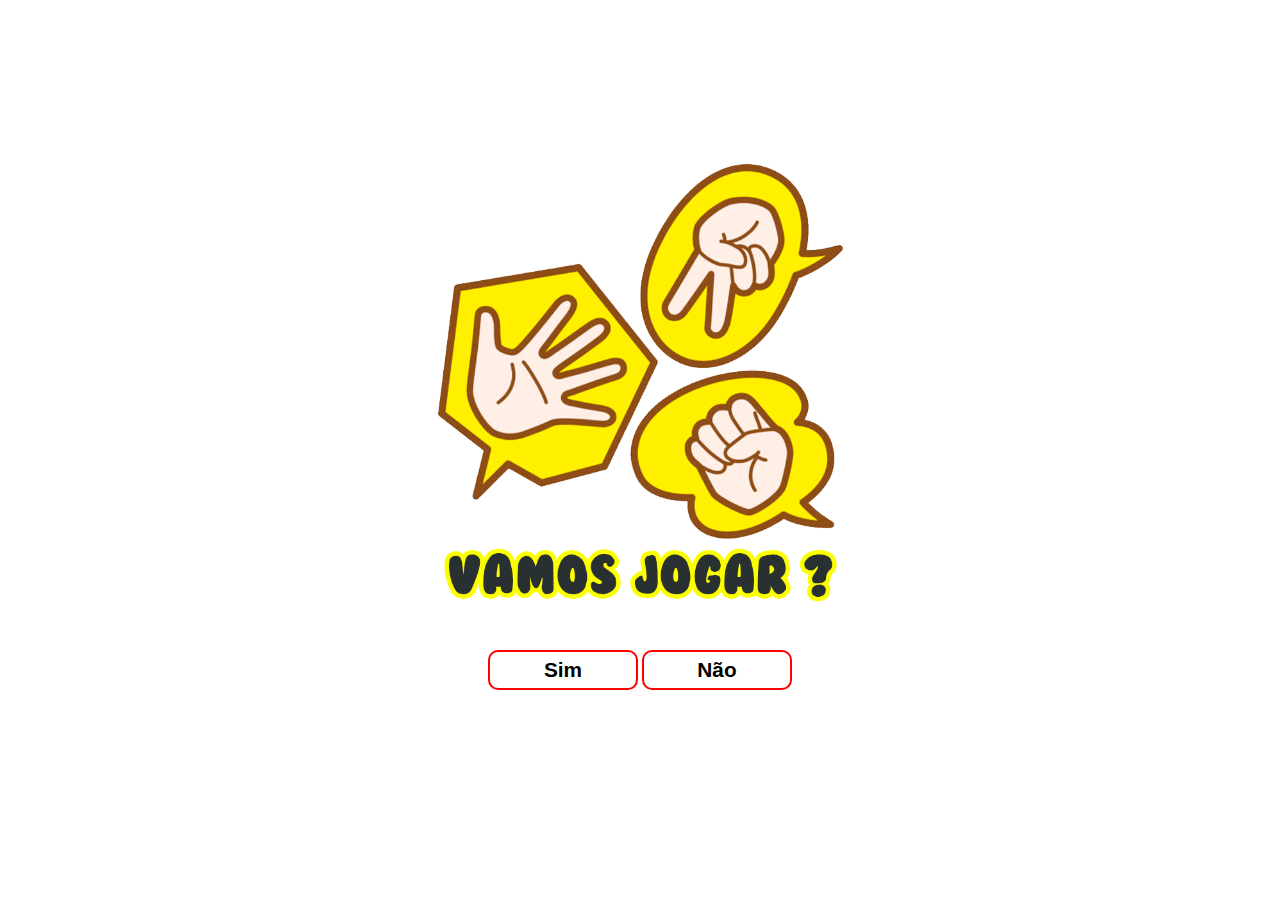
<file: index.html>
<!DOCTYPE html>
<html>
<head>
	<meta>
	<title>Jockey pow</title>
	<link rel="stylesheet" type="text/css" href="css/estilo.css">

</head>
<body>

	
	<div id="container">
		<div id="subContainer">
			<img src="imgs/jogo.png" id="localImg" width="500px">
		</div>
		<button id="sim"><a href="jogo.html">Sim</a></button>
		<button id="nao"><a href="#">Não</a></button>
	</div>

</body>
</html>
</file>
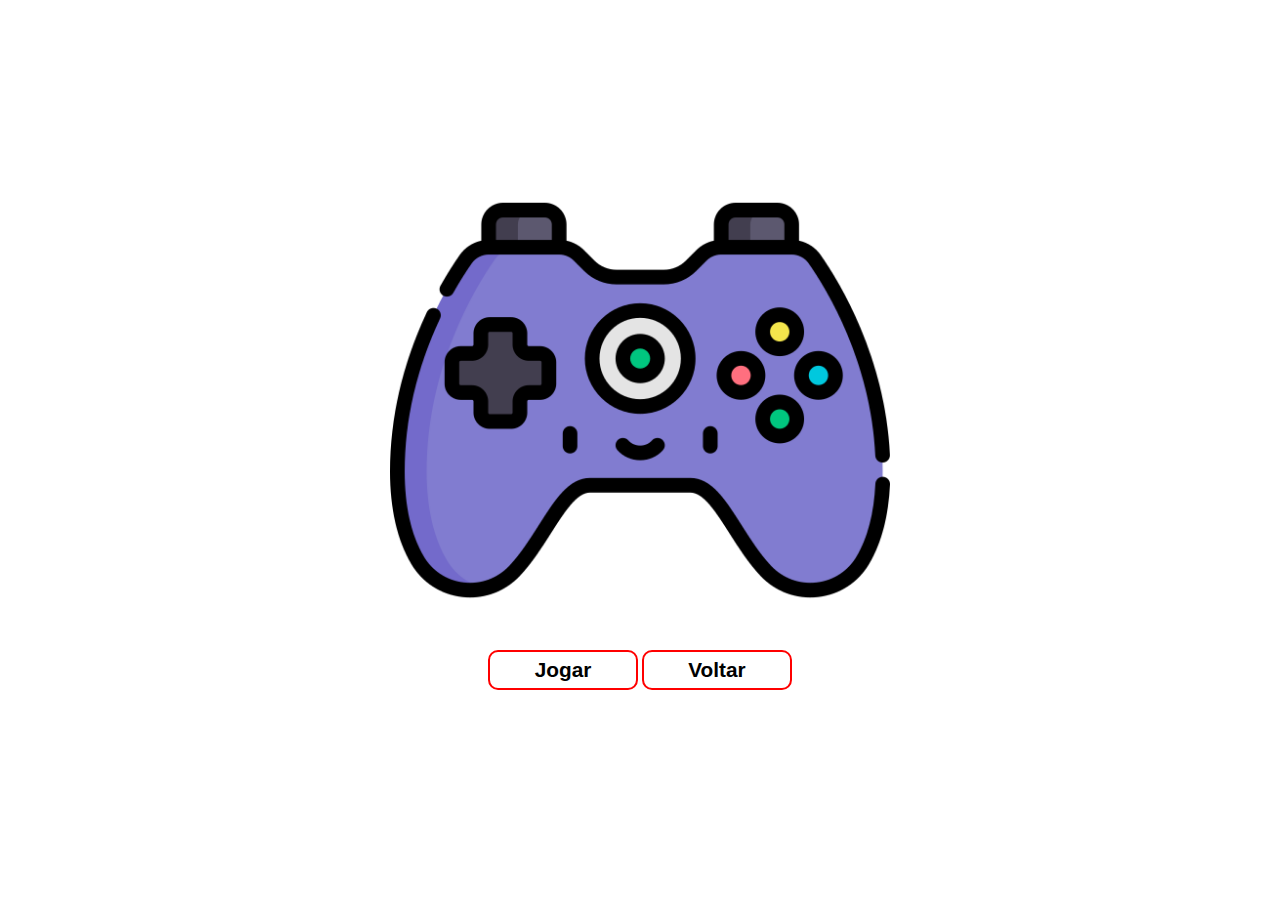
<file: jogo.html>
<!DOCTYPE html>
<html>
<head>
	<title>Jockey pow</title>
	<link rel="stylesheet" type="text/css" href="css/estilo.css">


	<script src="string.js" defer></script>
</head>
<body>

	
	<div id="container">
		<div id="subContainer">
			<img src="imgs/controle.png" id="localImg" width="500px">
		</div>
		<button id="gerar">Jogar</button>
		<button id="voltar"><a href="index.html">Voltar</a></button>
	</div>

</body>
</html>
</file>
<file: css/estilo.css>
*{
    margin: 0;
    padding: 0;
    box-sizing: border-box;
}
html,body{
    height: 100%;
    display: flex;
    justify-content: center;
    align-items: center;
}
a{
    text-decoration: none;
    color: black;
}
#container{
    width: 600px;
    height: 600px;
    text-align: center;
}
#container #subContainer{
    margin: 0 auto;
    width: 500px;
    height: 500px;
    
}
button{
    width: 150px;
    height: 40px;
    border: none;
    border: solid 2px red;
    border-radius: 10px;
    background: none;
    cursor: pointer;
    transition: .3s ease-in-out;
    font-weight: bold;
    font-size: 1.3em;

}
button:hover{
    background: red;
}
</file>
